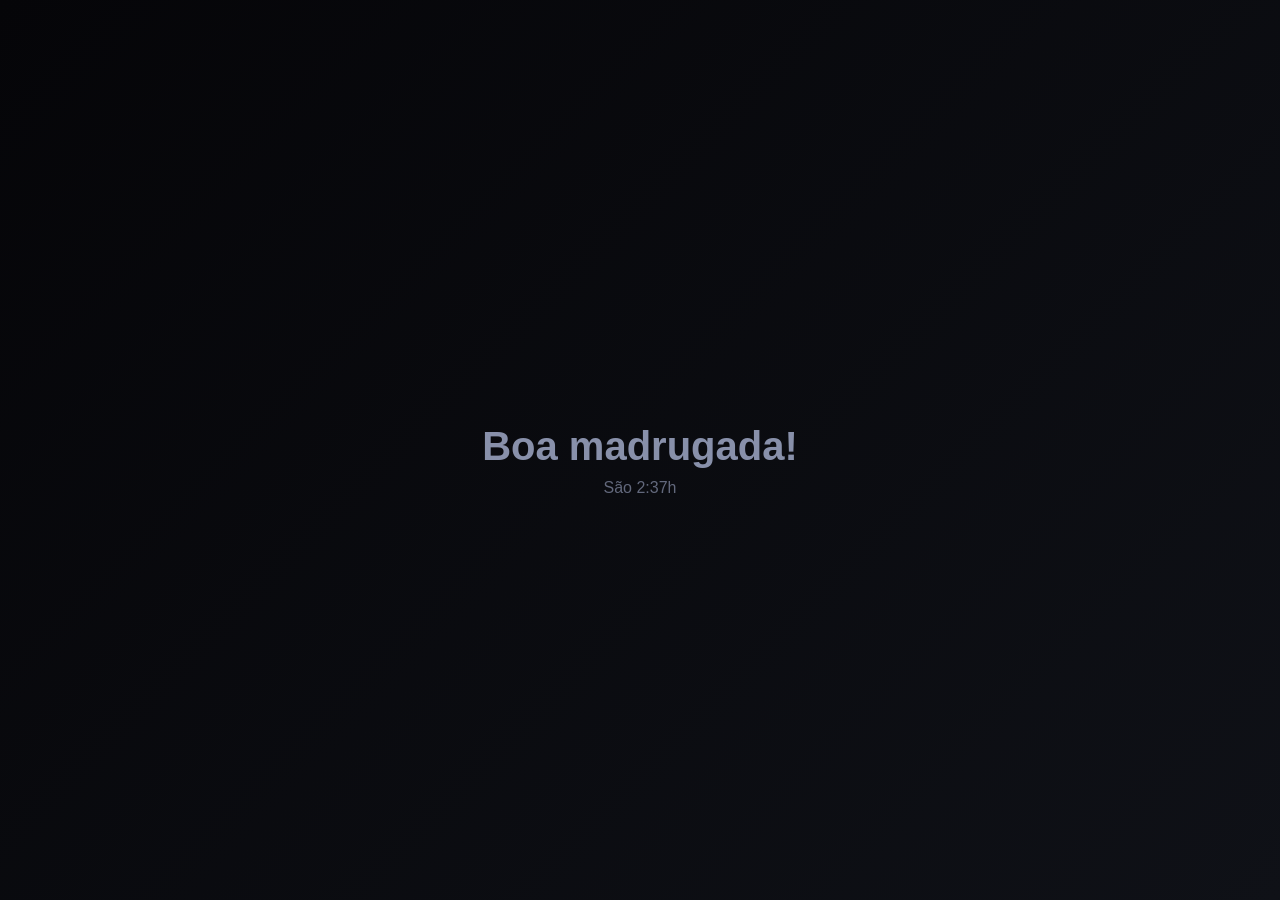
<file: 21.08.2026/Index.html>
<!DOCTYPE html>
<html lang="pt-br">
<head>
    <meta charset="UTF-8">
    <meta name="viewport" content="width=device-width, initial-scale=1.0">
    <link rel="stylesheet" href="Style.css">
    <title>Document</title>
</head>
<body id="pagina">
    
    <div class="conteudo">
        <span id = "emoji"></span>
        <h1 id="saudacao">Carregando...</h1>
        <p id="horario"></p>
    </div>

    <script src="Script.JS"></script>

</body>
</html>
</file>
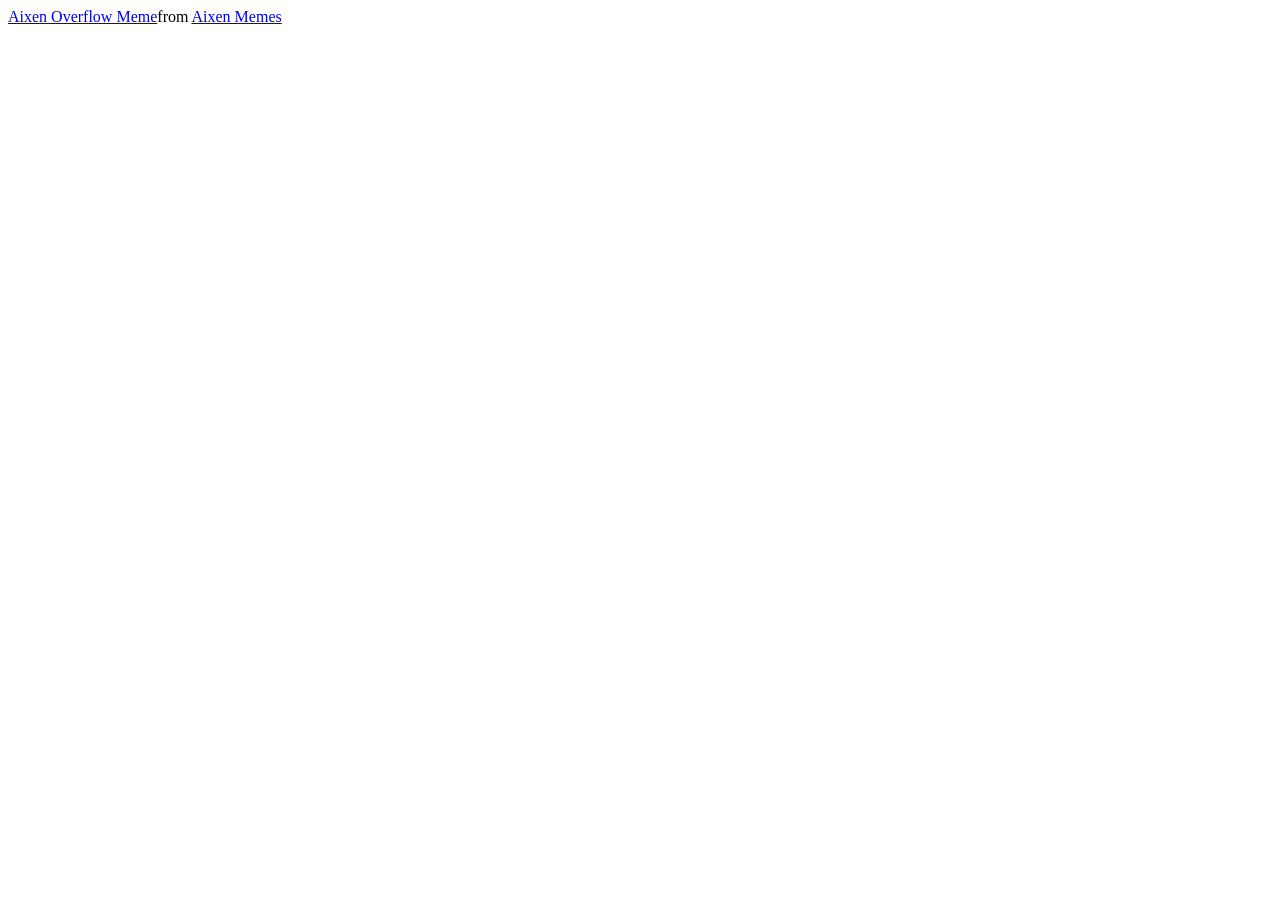
<file: 27.08.2026/Index.html>
<!DOCTYPE html>
<html lang="pt-br">
<head>
    <meta charset="UTF-8">
    <meta name="viewport" content="width=device-width, initial-scale=1.0">
    <title>Document</title>
</head>
<body>
    
<div class="tenor-gif-embed" data-postid="136942387126593681" data-share-method="host" data-aspect-ratio="0.79918" data-width="100%"><a href="https://tenor.com/view/aixen-overflow-gif-136942387126593681">Aixen Overflow Meme</a>from <a href="https://tenor.com/search/aixen-memes">Aixen Memes</a></div> <script type="text/javascript" async src="https://tenor.com/embed.js"></script>

    <script src="Script.JS"></script>

</body>
</html>
</file>
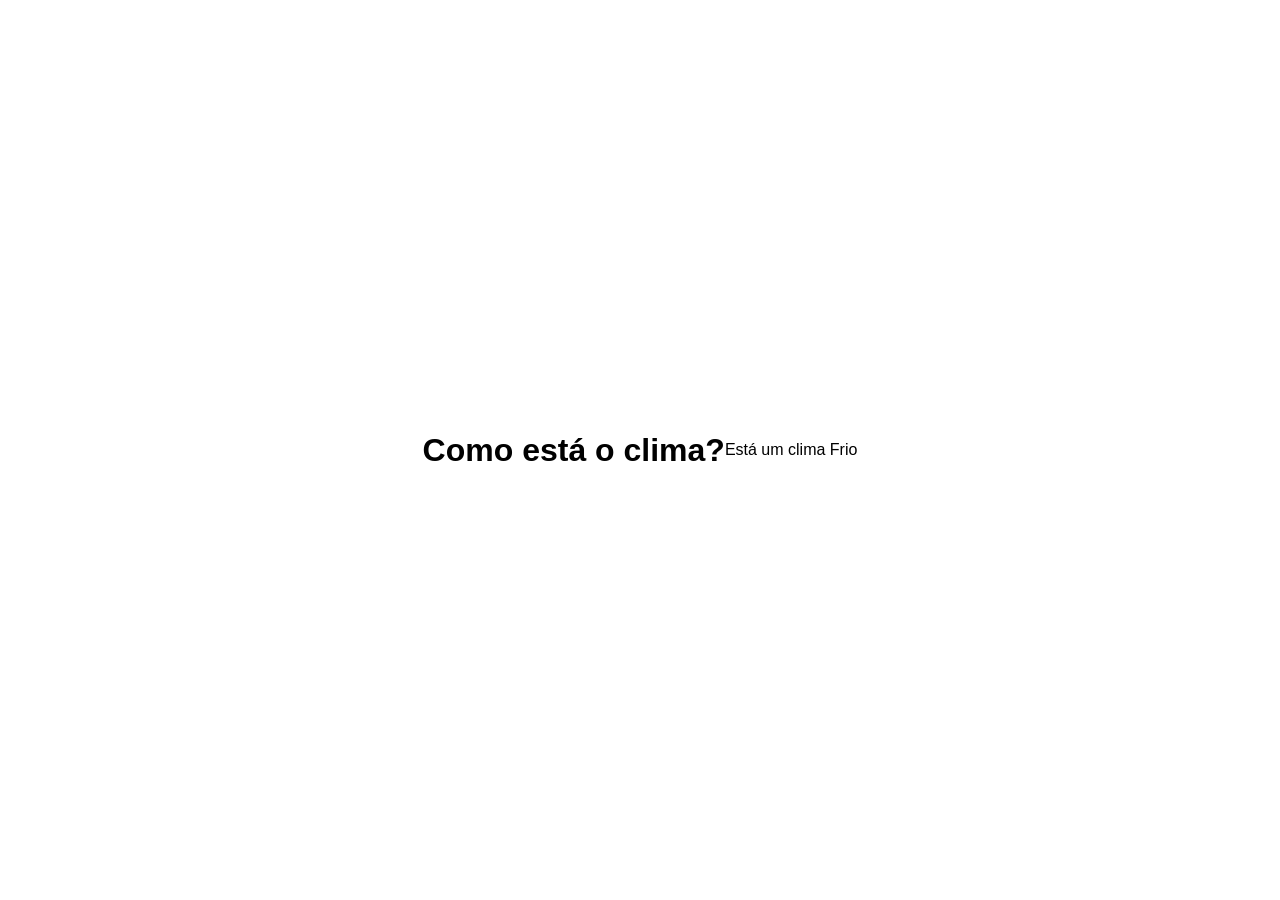
<file: 21.08.2026/temp.html>
<!DOCTYPE html>
<html lang="pt-BR">
<head>
  <meta charset="UTF-8" />
  <meta name="viewport" content="width=device-width, initial-scale=1.0" />
  <title>Temperatura do Dia</title>
  <link rel="stylesheet" href="Style.css" />
</head>
<body id="pagina">

    <h1 id="titulo">Como está o clima?</h1>
<br>
    <p id="temperatura"></p>
<br>
    <p id="mensagem"></p>

  <script src="temp.JS"></script>
</body>
</html>
</file>
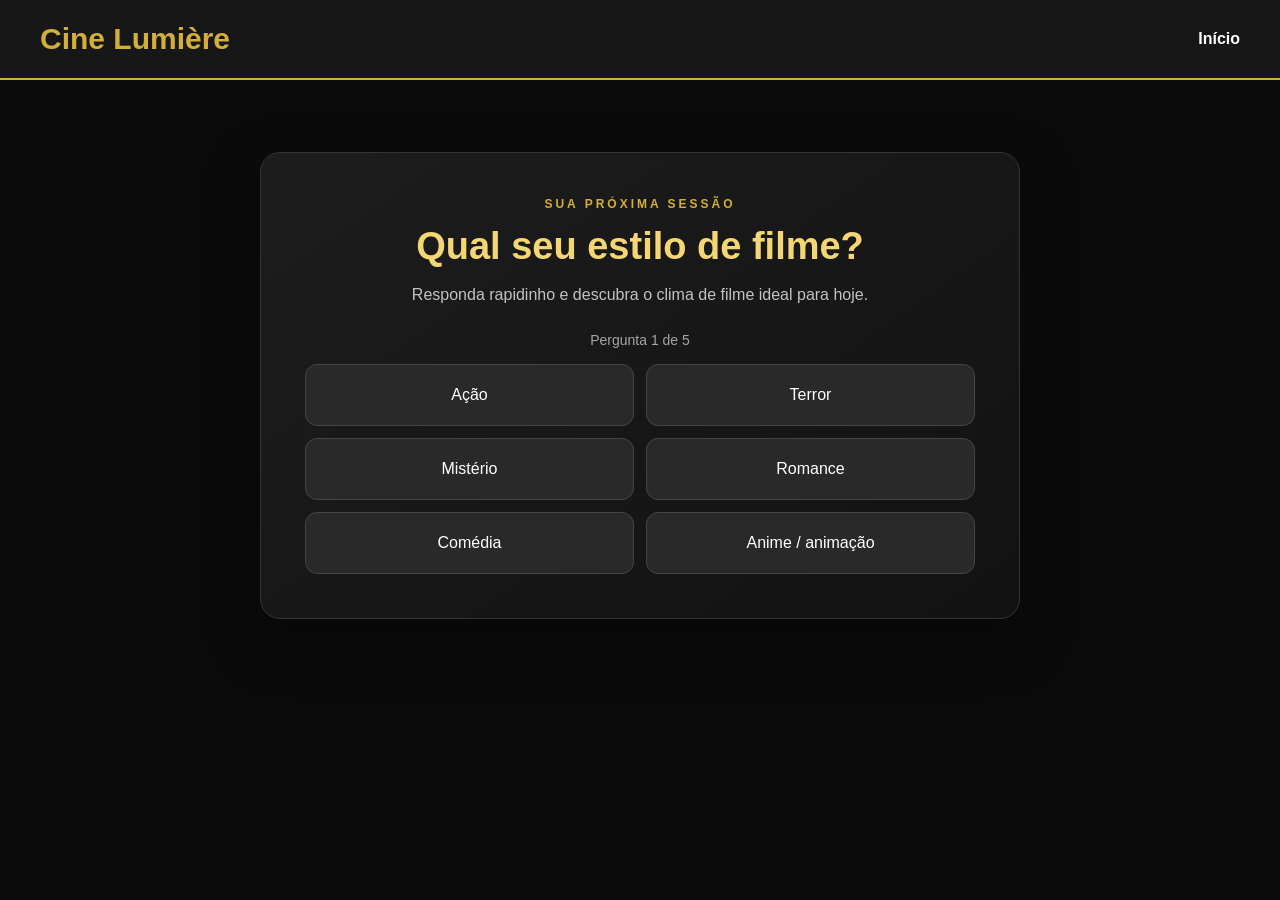
<file: Cinema UC---15/Quiz.html>
<!DOCTYPE html>
<html lang="pt-BR">
<head>
    <meta charset="UTF-8">
    <meta name="viewport" content="width=device-width, initial-scale=1.0">
    <link rel="stylesheet" href="Quiz.css">
    <title>Quiz de filmes | Cine Lumière</title>
</head>
<body>
    <nav class="container">
        <h1>Cine Lumière</h1>
        <a href="Index.html">Início</a>
    </nav>

    <main class="quiz-container">
        <p class="eyebrow">SUA PRÓXIMA SESSÃO</p>
        <h1 id="Pergunta">Qual seu estilo de filme?</h1>
        <p id="descricao" class="description">Responda rapidinho e descubra o clima de filme ideal para hoje.</p>
        <p id="progresso" class="progress" aria-live="polite">Pergunta 1 de 5</p>
        <div id="opcoes" class="options" aria-label="Opções de resposta"></div>
        <div id="resultado" class="result" aria-live="polite" hidden></div>
        <button id="reiniciar" class="restart-button" type="button" hidden>Refazer quiz</button>
    </main>

    <script src="Quiz.js"></script>
</body>
</html>
</file>
<file: 21.08.2026/Style.css>
/* Reset básico */
*, *::before, *::after {
  box-sizing: border-box;
  margin: 0;
  padding: 0;
}

/* Estilo base do body */
body {
  font-family: Arial, sans-serif;
  min-height: 100vh;
  display: flex;
  align-items: center;
  justify-content: center;
  transition: background-color 0.6s ease, color 0.6s ease;
}

/* Tema manhã — amarelo quente */
body.manha {
  background: linear-gradient(135deg, #fff3cd, #ffd166);
  color: #7a4f00;
}

/* Tema tarde — azul */
body.tarde {
  background: linear-gradient(135deg, #d5e8f0, #2E75B6);
  color: #0a2a40;
}

/* Tema noite — escuro */
body.noite {
  background: linear-gradient(135deg, #0f1117, #1a1d27);
  color: #e8eaf0;
}

/* Tema madrugada — muito escuro */
body.madrugada {
  background: linear-gradient(135deg, #050508, #0f1117);
  color: #8890aa;
}

/* Caixa central com o conteúdo */
.conteudo {
  text-align: center;
}

/* Emoji grande */
#emoji {
  font-size: 80px;
  display: block;
  margin-bottom: 20px;
}

/* Título da saudação */
#saudacao {
  font-size: 2.5rem;
  font-weight: bold;
  margin-bottom: 10px;
}

/* Horário atual */
#horario {
  font-size: 1rem;
  opacity: 0.7;
}
</file>
<file: Cinema UC---15/Quiz.css>
* {
    margin: 0;
    padding: 0;
    box-sizing: border-box;
}

html {
    scroll-behavior: smooth;
}

body {
    font-family: Arial, Helvetica, sans-serif;
    background-color: #0b0b0b;
    color: white;
    overflow-x: hidden;
}


.container {
    width: 100%;
    min-height: 80px;

    background-color: #171717;

    display: flex;
    align-items: center;

    gap: 30px;
    padding: 15px 40px;

    border-bottom: 2px solid #d4af37;

    position: sticky;
    top: 0;
    z-index: 1000;
}

.container h1 {
    color: #d4af37;
    font-size: 30px;
    font-weight: bold;

    margin-right: auto;
    white-space: nowrap;
}

.container a {
    color: white;
    text-decoration: none;

    font-size: 16px;
    font-weight: bold;

    transition: 0.3s ease;
}

.container a:hover {
    color: #d4af37;
}



.container input {
    width: 240px;

    padding: 12px 18px;

    background-color: #242424;

    border: 1px solid #444;
    border-radius: 25px;

    color: white;

    outline: none;

    font-size: 14px;

    transition: 0.3s ease;
}

.container input::placeholder {
    color: #999;
}

.container input:focus {
    border-color: #d4af37;

    box-shadow: 0 0 12px rgba(212, 175, 55, 0.25);
}


.quiz-container {
    width: min(760px, calc(100% - 32px));
    margin: 72px auto;
    padding: 44px;
    text-align: center;
    background: linear-gradient(145deg, #1d1d1d, #121212);
    border: 1px solid #343434;
    border-radius: 20px;
    box-shadow: 0 20px 60px rgba(0, 0, 0, 0.35);
}

.eyebrow {
    margin-bottom: 14px;
    color: #d4af37;
    font-size: 12px;
    font-weight: bold;
    letter-spacing: 3px;
}

#Pergunta {
    color: #f4d675;
    font-size: clamp(26px, 5vw, 38px);
}

.description {
    margin: 14px auto 24px;
    color: #c3c3c3;
    line-height: 1.6;
}

.progress {
    margin-bottom: 16px;
    color: #a5a5a5;
    font-size: 14px;
}

.options {
    display: grid;
    grid-template-columns: repeat(2, minmax(0, 1fr));
    gap: 12px;
}

.box {
    min-height: 62px;
    padding: 16px;
    color: white;
    font: inherit;
    text-align: center;
    background-color: #292929;
    border: 1px solid #454545;
    border-radius: 12px;
    cursor: pointer;
    transition: 0.2s ease;
}

.box:hover,
.box:focus-visible {
    color: #f4d675;
    background-color: #363125;
    border-color: #d4af37;
    transform: translateY(-2px);
    outline: none;
}

.result {
    padding: 22px;
    color: #f4d675;
    line-height: 1.8;
    background-color: #292929;
    border: 1px solid #d4af37;
    border-radius: 12px;
}

.recommendation-card {
    display: flex;
    overflow: hidden;
    color: white;
    text-align: left;
    background-color: #1b1b1b;
    border-radius: 12px;
}

.recommendation-card img {
    width: 150px;
    min-height: 190px;
    object-fit: cover;
}

.recommendation-details {
    padding: 20px;
}

.recommendation-category {
    color: #d4af37;
    font-size: 13px;
    font-weight: bold;
    text-transform: uppercase;
}

.recommendation-details h2 {
    margin: 6px 0 10px;
    font-size: 23px;
}

.recommendation-details a,
.alternatives-list a {
    display: inline-block;
    margin-top: 14px;
    color: #f4d675;
    font-weight: bold;
    text-decoration: none;
}

.recommendation-details a:hover,
.alternatives-list a:hover {
    text-decoration: underline;
}

.alternatives-title {
    margin: 20px 0 6px;
    color: white;
    font-size: 16px;
}

.alternatives-list {
    padding: 0;
    list-style: none;
}

.alternatives-list a {
    margin-top: 6px;
}

.restart-button {
    margin-top: 20px;
    padding: 12px 22px;
    color: #151515;
    font: inherit;
    font-weight: bold;
    background-color: #d4af37;
    border: 0;
    border-radius: 999px;
    cursor: pointer;
}

.restart-button:hover,
.restart-button:focus-visible {
    background-color: #f4d675;
}

[hidden] {
    display: none !important;
}

@media (max-width: 560px) {
    .container {
        gap: 16px;
        padding: 14px 20px;
    }

    .container h1 {
        font-size: 23px;
    }

    .quiz-container {
        margin: 36px auto;
        padding: 30px 20px;
    }

    .options {
        grid-template-columns: 1fr;
    }

    .recommendation-card {
        display: block;
    }

    .recommendation-card img {
        width: 100%;
        height: 230px;
    }
}
</file>
